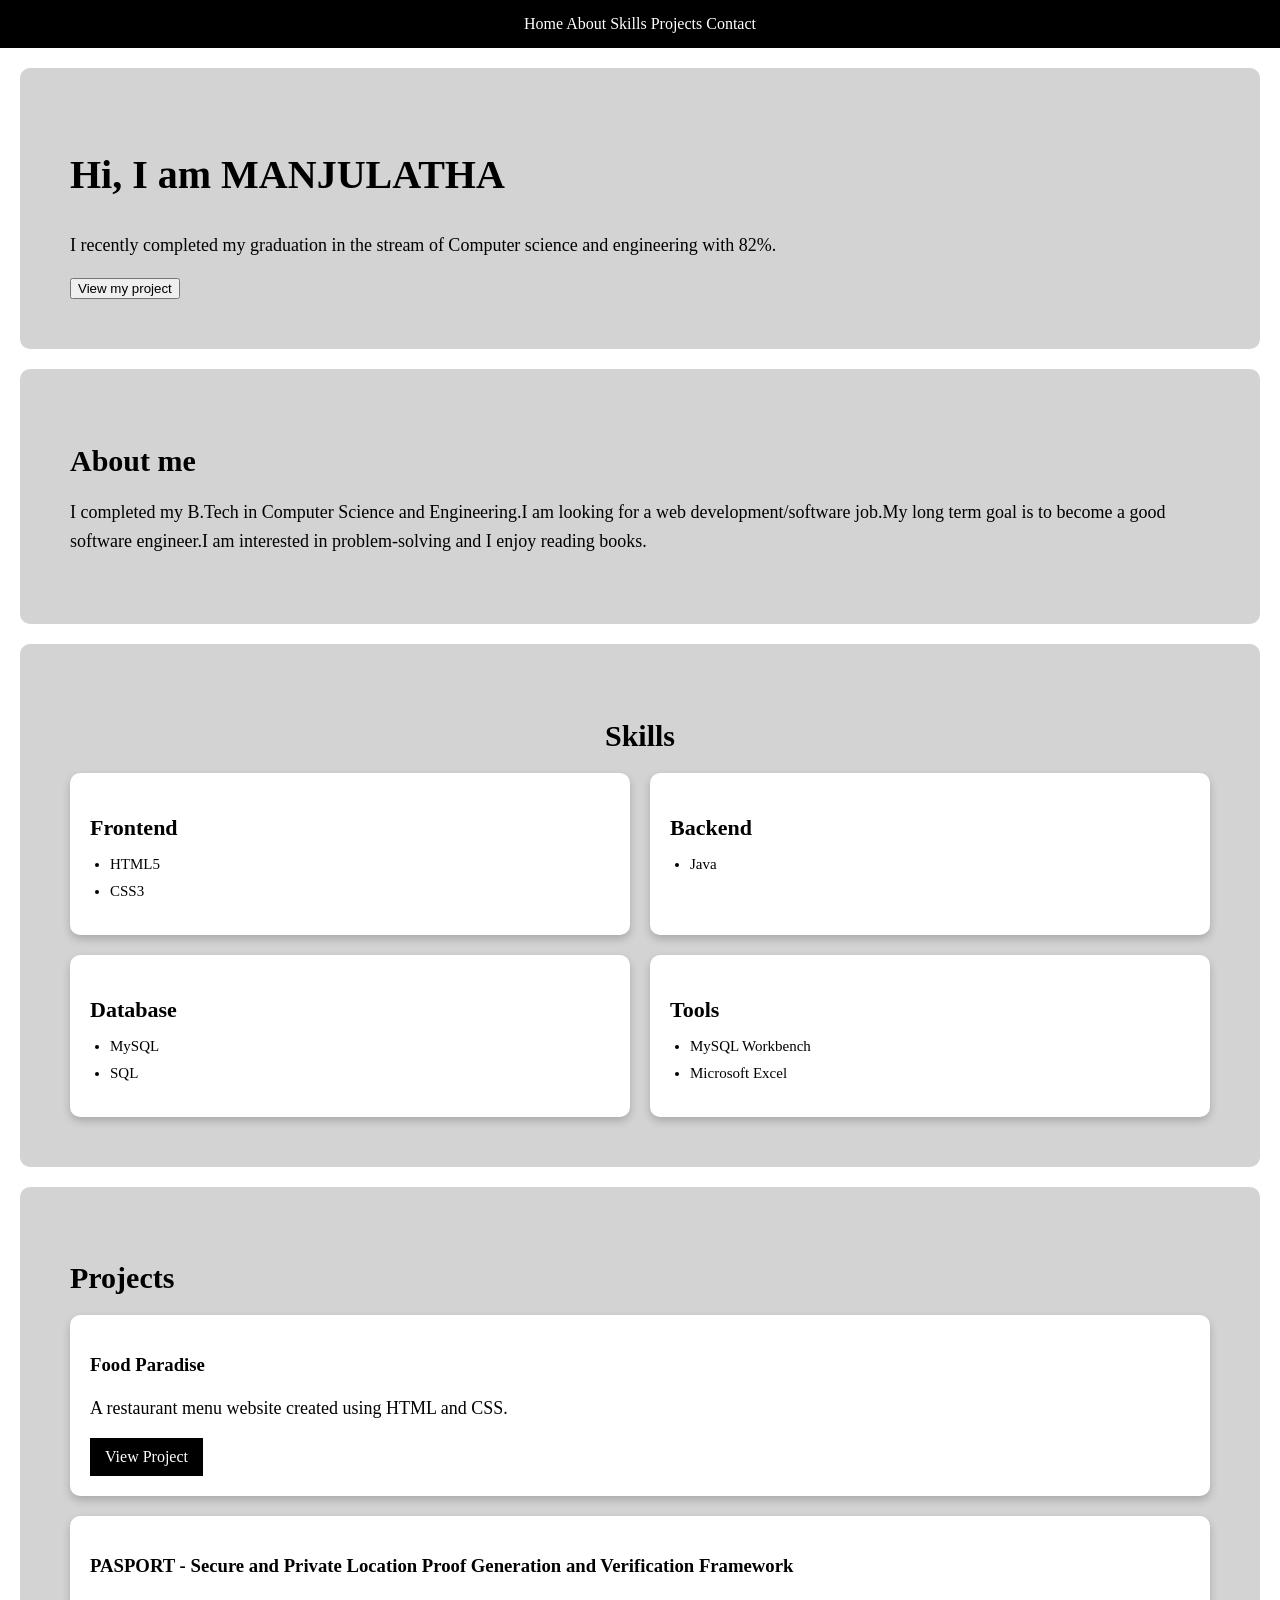
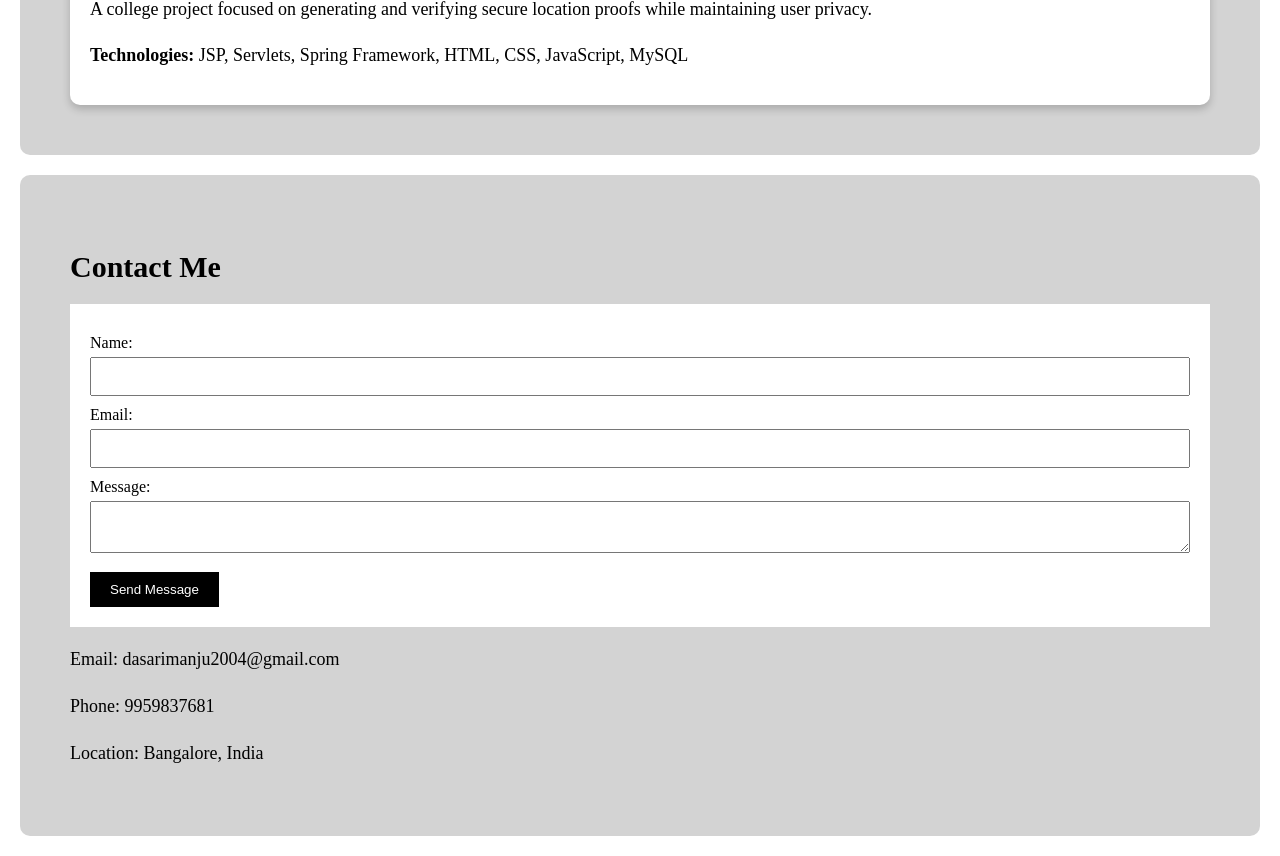
<file: index.html>
<!DOCTYPE html>
<html lang="en">
<head>
    <meta charset="UTF-8">
    <meta name="viewport" content="width=device-width, initial-scale=1.0">
    <title>Document</title>
    <link rel="stylesheet" href="portfolio.css">
</head>
<body>
    <nav>
        <a href="#Home">Home</a>
        <a href="#About">About</a>
        <a href="#Skills">Skills</a>
        <a href="#Projects">Projects</a>
        <a href="#Contact">Contact</a>
    </nav>
    <section id="Home">
        <h1>Hi, I am MANJULATHA</h1>
        <p>I recently completed my graduation in the stream of Computer science and engineering with 82%.</p>
        <a href="#Projects"><button>View my project</button></a>
    </section>
    <section id="About">
        <h2>About me</h2>
        <p>I completed my B.Tech in Computer Science and Engineering.I am looking for a web development/software job.My long term goal is to become a good software engineer.I am interested in problem-solving and I enjoy reading books.</p>
    </section>
    <section id="Skills" class="skills-section">
    <h2>Skills</h2>

    <div class="skills-container">

        <!-- Frontend -->
        <div class="skill-box">
            <h3>Frontend</h3>
            <ul>
                <li>HTML5</li>
                <li>CSS3</li>
            </ul>
        </div>

        <!-- Backend -->
        <div class="skill-box">
            <h3>Backend</h3>
            <ul>
                <li>Java</li>
            </ul>
        </div>

        <!-- Database -->
        <div class="skill-box">
            <h3>Database</h3>
            <ul>
                <li>MySQL</li>
                <li>SQL</li>
            </ul>
        </div>

        <!-- Tools -->
        <div class="skill-box">
            <h3>Tools</h3>
            <ul>
                <li>MySQL Workbench</li>
                <li>Microsoft Excel</li>
            </ul>
        </div>

    </div>
</section>
    <section id="Projects">
        <h2>Projects</h2>
        <div class="project">
            <h3>Food Paradise</h3>
            <p>A restaurant menu website created using HTML and CSS.</p>
            <a href="#">View Project</a>
        </div>
        <div class="project">
    <h3>PASPORT - Secure and Private Location Proof Generation and Verification Framework</h3>
    <p>A college project focused on generating and verifying secure location proofs while maintaining user privacy.</p>
    <p><strong>Technologies:</strong> JSP, Servlets, Spring Framework, HTML, CSS, JavaScript, MySQL</p>
</div>
    </section>
    <section id="Contact">
        <h2>Contact Me</h2>
        <form>
            <label>Name:</label>
            <input type="text">

            <label>Email:</label>
            <input type="email">

            <label>Message:</label>
            <textarea></textarea>
            
            <button type="submit">Send Message</button>
        </form>
        <p>Email: dasarimanju2004@gmail.com</p>
        <p>Phone: 9959837681</p>
        <p>Location: Bangalore, India</p>
    </section>
</body>
</html>
</file>
<file: portfolio.css>
body {
    margin: 0;
}
nav{
    background-color: black;
    padding: 15px;
    text-align: center;
    position: sticky;
    top: 0;
}
nav a{
    color: white;
    margin: 0px;
    text-decoration: none;
}
nav a:hover {
    color: gray;
}
section{
    padding: 50px;
    margin: 20px;
    background-color: lightgrey;
    border-radius: 10px;
}
h1 {
    font-size: 40px;
}
p {
    font-size: 18px;
    line-height: 1.6;
}
ul {
    font-size: 15px;
}
.project {
    background-color: white;
    padding: 20px;
    margin-top: 20px;
    border-radius: 10px;
    box-shadow: 0 4px 8px rgba(0, 0, 0, 0.2);
}
.project a {
    display: inline-block;
    background-color: black;
    color: white;
    padding: 10px 15px;
    text-decoration: none;
}
.project h3{
    margin-bottom: 10px;
}

.project p{
    margin-bottom: 15px;
}
.project a:hover {
    background-color: gray;
}
form {
    background-color: white;
    padding: 20px;
}
form label {
    display: block;
    margin-top: 10px;
    margin-bottom: 5px;
}
form input,
form textarea {
    width: 100%;
    padding: 10px;
    box-sizing: border-box;
}
form button {
    background-color: black;
    color: white;
    padding: 10px 20px;
    border: none;
    margin-top: 15px;
    cursor: pointer;
}
h2 {
    font-size: 30px;
    margin-bottom: 20px;
}
li {
    margin-bottom: 10px;
}
@media (max-width: 600px) {
    nav a {
        display: block;
        margin: 10px;
    }

    section {
        padding: 25px;
        margin: 10px;
    }

    h1 {
        font-size: 30px;
    }
        .skills-container {
        grid-template-columns: 1fr;
    }
}
.skills-section {
    text-align: center;
}

.skills-container {
    display: grid;
    grid-template-columns: repeat(2, 1fr);
    gap: 20px;
}

.skill-box {
    background-color: white;
    padding: 20px;
    border-radius: 10px;
    text-align: left;
    box-shadow: 0 4px 8px rgba(0, 0, 0, 0.2);
}

.skill-box h3 {
    font-size: 22px;
    margin-bottom: 15px;
}

.skill-box ul {
    padding-left: 20px;
}

.skill-box li {
    margin-bottom: 10px;
}
</file>
